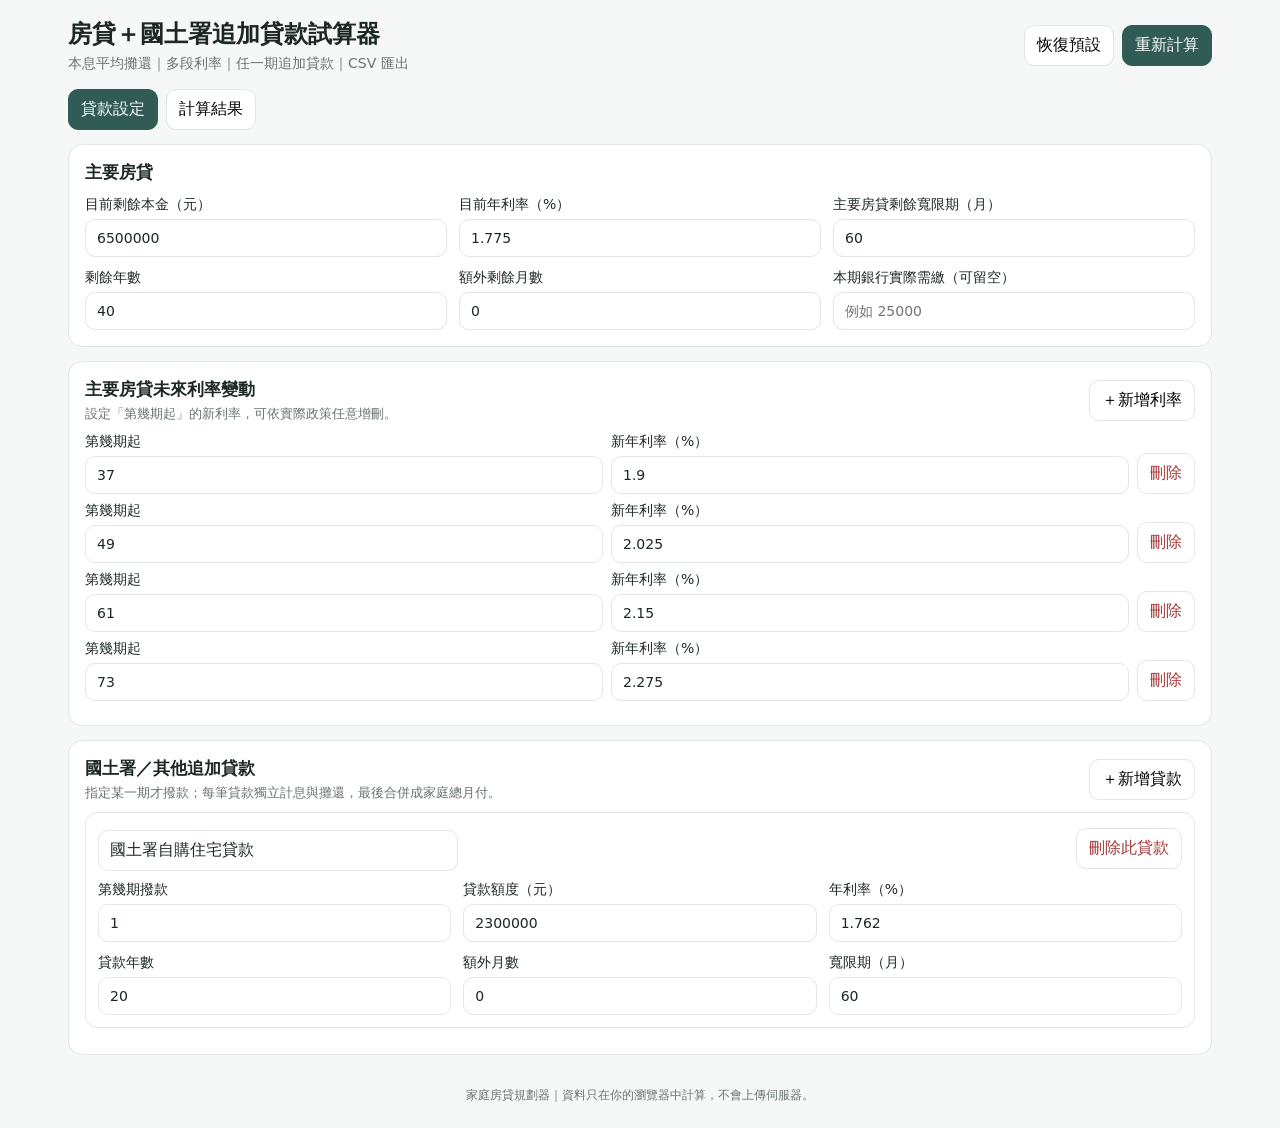
<file: index.html>
<!doctype html>
<html lang="zh-Hant">
<head>
  <meta charset="utf-8">
  <meta name="viewport" content="width=device-width, initial-scale=1">
  <meta name="theme-color" content="#315c55">
  <meta name="description" content="新青安、國土署追加貸款、多段利率與每期還款明細試算工具。">
  <title>家庭房貸規劃器</title>
  <link rel="manifest" href="manifest.webmanifest">
  <link rel="stylesheet" href="assets/style.css">
</head>
<body>
<div class="wrap">
  <div class="top">
    <div><h1>房貸＋國土署追加貸款試算器</h1><div class="sub">本息平均攤還｜多段利率｜任一期追加貸款｜CSV 匯出</div></div>
    <div class="actions"><button class="btn" id="installBtn" style="display:none">安裝 App</button><button class="btn" id="resetBtn">恢復預設</button><button class="btn primary" id="calcBtn">重新計算</button></div>
  </div>

  <div class="tabs">
    <button class="tab active" data-tab="loan">貸款設定</button>
    <button class="tab" data-tab="result">計算結果</button>
  </div>

  <section id="loan" class="panel active">
    <div class="card">
      <h2>主要房貸</h2>
      <div class="grid">
        <label>目前剩餘本金（元）<input id="principal" type="number" value="6500000"></label>
        <label>目前年利率（%）<input id="currentRate" type="number" step="0.001" value="1.775"></label>
        <label>主要房貸剩餘寬限期（月）<input id="mainGrace" type="number" value="60"></label>
        <label>剩餘年數<input id="years" type="number" value="40"></label>
        <label>額外剩餘月數<input id="months" type="number" min="0" max="11" value="0"></label>
        <label>本期銀行實際需繳（可留空）<input id="actualPayment" type="number" placeholder="例如 25000"></label>
      </div>
    </div>

    <div class="card">
      <div class="loanHead"><div><h2 style="margin-bottom:4px">主要房貸未來利率變動</h2><div class="muted">設定「第幾期起」的新利率，可依實際政策任意增刪。</div></div><button class="btn" id="addRate">＋新增利率</button></div>
      <div id="rateRows"></div>
    </div>

    <div class="card">
      <div class="loanHead"><div><h2 style="margin-bottom:4px">國土署／其他追加貸款</h2><div class="muted">指定某一期才撥款；每筆貸款獨立計息與攤還，最後合併成家庭總月付。</div></div><button class="btn" id="addExtra">＋新增貸款</button></div>
      <div id="extraLoans"></div>
    </div>
  </section>

  <section id="result" class="panel">
    <div class="metrics">
      <div class="metric"><div class="k">本期理論月付</div><div class="v" id="mCurrent">－</div></div>
      <div class="metric"><div class="k">最高單月月付</div><div class="v" id="mPeak">－</div></div>
      <div class="metric"><div class="k">全部貸款總利息</div><div class="v" id="mInterest">－</div></div>
      <div class="metric"><div class="k">全部借款總額</div><div class="v" id="mBorrowed">－</div></div>
      <div class="metric"><div class="k">本期後剩餘本金</div><div class="v" id="mBalance">－</div></div>
    </div>
    <div id="compare" class="callout" style="display:none"></div>

    <div class="card"><div class="loanHead"><h2>重要節點</h2></div><div class="tableWrap"><table><thead><tr><th>期數</th><th>事件</th><th>主要房貸</th><th>追加貸款</th><th>合計月付</th></tr></thead><tbody id="eventBody"></tbody></table></div></div>
    <div class="card"><div class="loanHead"><h2>每期還款明細</h2><div class="actions"><button class="btn" id="csvBtn">匯出 CSV</button></div></div><div class="tableWrap"><table><thead><tr><th>期數</th><th>主要房貸</th><th>追加貸款</th><th>合計月付</th><th>本期利息</th><th>總剩餘本金</th></tr></thead><tbody id="detailBody"></tbody></table></div></div>
    <div class="muted">實際銀行帳單可能因每日計息、撥款日、利率生效日、四捨五入與契約條款而有少量差異。本工具用於規劃試算。</div>
  </section>
</div>
<footer class="siteFooter">家庭房貸規劃器｜資料只在你的瀏覽器中計算，不會上傳伺服器。</footer>
<script src="assets/app.js"></script>
</body>
</html>
</file>
<file: assets/style.css>
:root{
      --bg:#f6f8f7;--card:#ffffff;--text:#1d2825;--muted:#68736f;--line:#dfe6e3;
      --accent:#315c55;--accent2:#e8f0ee;--danger:#a33838;--good:#2e6f52;
    }
    *{box-sizing:border-box} body{margin:0;font-family:system-ui,-apple-system,"Segoe UI","Noto Sans TC",sans-serif;background:var(--bg);color:var(--text)}
    .wrap{max-width:1180px;margin:auto;padding:18px}.top{display:flex;justify-content:space-between;gap:12px;align-items:center;margin-bottom:16px}
    h1{font-size:24px;margin:0}.sub{color:var(--muted);font-size:14px;margin-top:5px}.tabs{display:flex;gap:8px;flex-wrap:wrap;margin-bottom:14px}
    button{font:inherit}.tab,.btn{border:1px solid var(--line);background:#fff;border-radius:10px;padding:9px 12px;cursor:pointer}.tab.active,.btn.primary{background:var(--accent);color:white;border-color:var(--accent)}
    .panel{display:none}.panel.active{display:block}.card{background:var(--card);border:1px solid var(--line);border-radius:14px;padding:16px;margin-bottom:14px}.card h2{font-size:17px;margin:0 0 12px}
    .grid{display:grid;grid-template-columns:repeat(3,minmax(0,1fr));gap:12px}.grid2{display:grid;grid-template-columns:repeat(2,minmax(0,1fr));gap:12px}
    label{display:block;font-size:14px;color:var(--text)} input{width:100%;margin-top:5px;border:1px solid var(--line);border-radius:10px;padding:10px 11px;font:inherit;background:#fff;color:var(--text)}
    .row{display:grid;grid-template-columns:1fr 1fr auto;gap:8px;align-items:end;margin-bottom:8px}.loanBox{border:1px solid var(--line);border-radius:12px;padding:12px;margin:10px 0}.loanHead{display:flex;justify-content:space-between;gap:10px;align-items:center;margin-bottom:10px}
    .muted{color:var(--muted);font-size:13px}.metrics{display:grid;grid-template-columns:repeat(5,minmax(0,1fr));gap:10px;margin-bottom:14px}.metric{background:white;border:1px solid var(--line);border-radius:12px;padding:13px}.metric .k{font-size:12px;color:var(--muted)}.metric .v{font-size:20px;font-weight:700;margin-top:5px}
    .callout{background:var(--accent2);border:1px solid #cbdad6;border-radius:12px;padding:12px;margin-bottom:14px}.tableWrap{overflow:auto;border:1px solid var(--line);border-radius:12px;background:#fff}table{border-collapse:collapse;width:100%;min-width:760px}th,td{padding:10px 11px;border-bottom:1px solid var(--line);text-align:right;font-size:13px;white-space:nowrap}th{background:#f3f6f5}th:first-child,td:first-child{text-align:center}th:nth-child(2),td:nth-child(2){text-align:left}.actions{display:flex;gap:8px;flex-wrap:wrap}.danger{color:var(--danger)}
    @media(max-width:850px){.grid,.metrics{grid-template-columns:repeat(2,minmax(0,1fr))}.grid2{grid-template-columns:1fr}.top{align-items:flex-start;flex-direction:column}}
    @media(max-width:540px){.grid,.metrics{grid-template-columns:1fr}.row{grid-template-columns:1fr}.wrap{padding:12px}h1{font-size:21px}}
.siteFooter{max-width:1180px;margin:0 auto;padding:0 18px 24px;color:var(--muted);font-size:12px;text-align:center}
</file>
